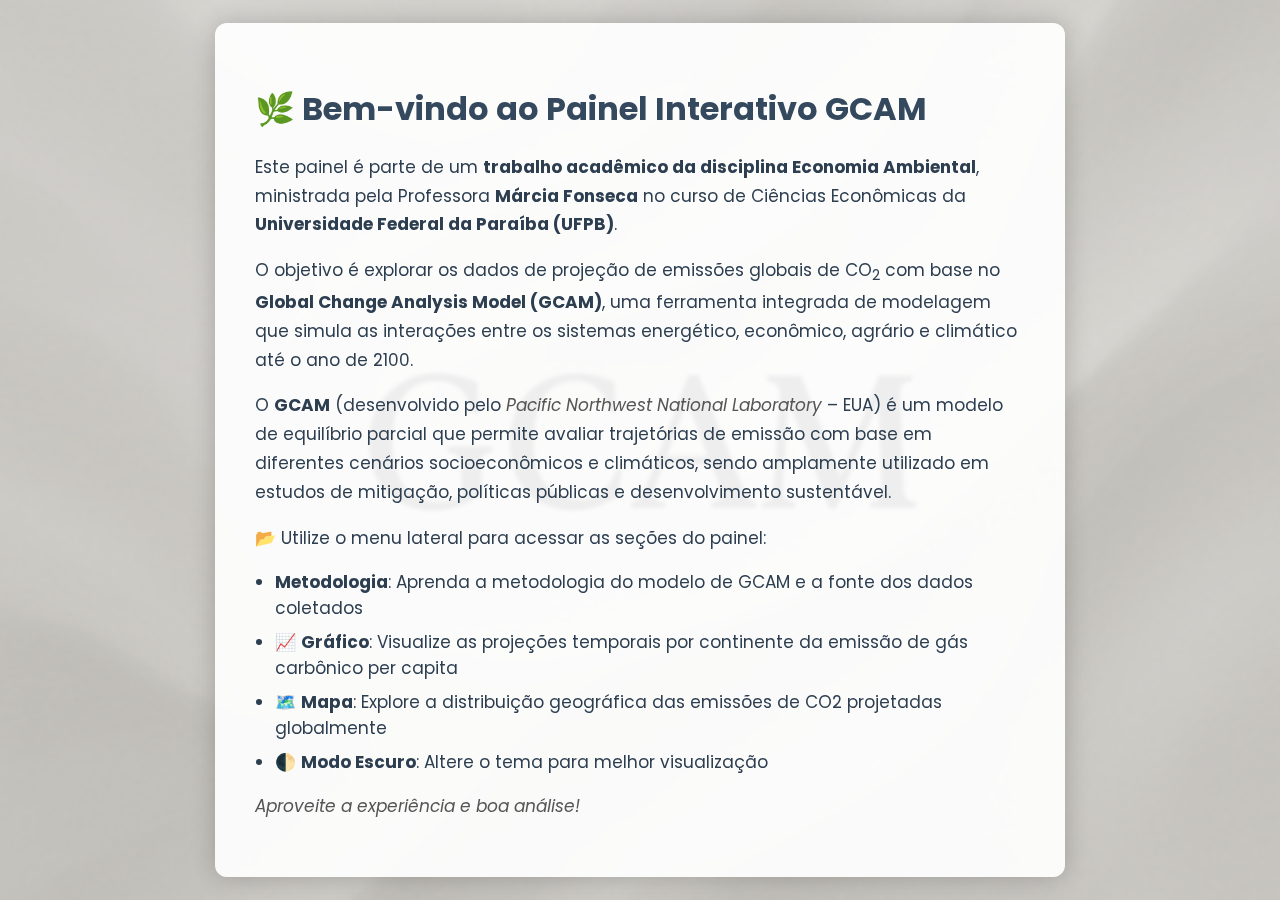
<file: apresentacao.html>
<!DOCTYPE html>
<html lang="pt-BR">
<head>
  <meta charset="UTF-8" />
  <title data-i18n="presentation">Apresentação</title>
  <link href="https://fonts.googleapis.com/css2?family=Poppins:wght@400;600&display=swap" rel="stylesheet">

  <style>
    * {
      box-sizing: border-box;
    }

    body {
      font-family: 'Poppins', sans-serif;
      margin: 0;
      padding: 0;
      color: #2c3e50;
      background-image: url('gcam.png');
      background-size: cover;
      background-position: center;
      background-repeat: no-repeat;
      min-height: 100vh;
      backdrop-filter: brightness(0.9) blur(2px); /* leve escurecimento + blur */
      display: flex;
      align-items: center;
      justify-content: center;
    }

    .container {
      background-color: rgba(255, 255, 255, 0.92);
      padding: 40px;
      max-width: 850px;
      border-radius: 12px;
      box-shadow: 0 0 25px rgba(0, 0, 0, 0.2);
    }

    h1 {
      color: #34495e;
      margin-bottom: 20px;
      font-size: 32px;
    }

    p {
      line-height: 1.7;
      font-size: 17px;
      margin-bottom: 16px;
    }

    ul {
      margin-top: 10px;
      font-size: 17px;
      padding-left: 20px;
    }

    li {
      margin-bottom: 8px;
    }

    strong {
      color: #2c3e50;
    }

    em {
      color: #555;
    }

    @media (max-width: 768px) {
      .container {
        padding: 25px;
        margin: 20px;
      }

      h1 {
        font-size: 24px;
      }

      p, ul {
        font-size: 15px;
      }
    }
  </style>
</head>
<body>
  <div class="container">
    <h1 data-i18n="welcomePanel">🌿 Bem-vindo ao Painel Interativo GCAM</h1>

    <p data-i18n="introText">
      Este painel é parte de um <strong>trabalho acadêmico da disciplina Economia Ambiental</strong>,
      ministrada pela Professora <strong>Márcia Fonseca</strong> no curso de Ciências Econômicas da
      <strong>Universidade Federal da Paraíba (UFPB)</strong>.
    </p>

    <p data-i18n="objectiveText">
      O objetivo é explorar os dados de projeção de emissões globais de CO<sub>2</sub> com base no
      <strong>Global Change Analysis Model (GCAM)</strong>, uma ferramenta integrada de modelagem que
      simula as interações entre os sistemas energético, econômico, agrário e climático até o ano de 2100.
    </p>

    <p data-i18n="gcamDescription">
      O <strong>GCAM</strong> (desenvolvido pelo <em>Pacific Northwest National Laboratory</em> – EUA) é um modelo de equilíbrio parcial
      que permite avaliar trajetórias de emissão com base em diferentes cenários socioeconômicos e climáticos, sendo amplamente
      utilizado em estudos de mitigação, políticas públicas e desenvolvimento sustentável.
    </p>

    <p data-i18n="menuInstruction">📂 Utilize o menu lateral para acessar as seções do painel:</p>
    <ul>
      <li data-i18n="methodologyItem"> <strong>Metodologia</strong>: Aprenda a metodologia do modelo de GCAM e a fonte dos dados coletados</li>
      <li data-i18n="graphItem">📈 <strong>Gráfico</strong>: Visualize as projeções temporais por continente da emissão de gás carbônico per capita</li>
      <li data-i18n="mapItem">🗺️ <strong>Mapa</strong>: Explore a distribuição geográfica das emissões de CO2 projetadas globalmente</li>
      <li data-i18n="darkModeItem">🌓 <strong>Modo Escuro</strong>: Altere o tema para melhor visualização</li>
    </ul>

    <p data-i18n="enjoyText"><em>Aproveite a experiência e boa análise!</em></p>
  </div>

  <script>
    // Sistema de internacionalização
    const translations = {
      pt: {
        presentation: "Apresentação",
        welcomePanel: "🌿 Bem-vindo ao Painel Interativo GCAM",
        introText: 'Este painel é parte de um <strong>trabalho acadêmico da disciplina Economia Ambiental</strong>, ministrada pela Professora <strong>Márcia Fonseca</strong> no curso de Ciências Econômicas da <strong>Universidade Federal da Paraíba (UFPB)</strong>.',
        objectiveText: 'O objetivo é explorar os dados de projeção de emissões globais de CO<sub>2</sub> com base no <strong>Global Change Analysis Model (GCAM)</strong>, uma ferramenta integrada de modelagem que simula as interações entre os sistemas energético, econômico, agrário e climático até o ano de 2100.',
        gcamDescription: 'O <strong>GCAM</strong> (desenvolvido pelo <em>Pacific Northwest National Laboratory</em> – EUA) é um modelo de equilíbrio parcial que permite avaliar trajetórias de emissão com base em diferentes cenários socioeconômicos e climáticos, sendo amplamente utilizado em estudos de mitigação, políticas públicas e desenvolvimento sustentável.',
        menuInstruction: "📂 Utilize o menu lateral para acessar as seções do painel:",
        methodologyItem: "<strong>Metodologia</strong>: Aprenda a metodologia do modelo de GCAM e a fonte dos dados coletados",
        graphItem: "📈 <strong>Gráfico</strong>: Visualize as projeções temporais por continente da emissão de gás carbônico per capita",
        mapItem: "🗺️ <strong>Mapa</strong>: Explore a distribuição geográfica das emissões de CO2 projetadas globalmente",
        darkModeItem: "🌓 <strong>Modo Escuro</strong>: Altere o tema para melhor visualização",
        enjoyText: "<em>Aproveite a experiência e boa análise!</em>"
      },
      en: {
        presentation: "Presentation",
        welcomePanel: "🌿 Welcome to the GCAM Interactive Dashboard",
        introText: 'This dashboard is part of an <strong>academic work for the Environmental Economics course</strong>, taught by Professor <strong>Márcia Fonseca</strong> in the Economics program at <strong>Federal University of Paraíba (UFPB)</strong>.',
        objectiveText: 'The objective is to explore global CO<sub>2</sub> emission projection data based on the <strong>Global Change Analysis Model (GCAM)</strong>, an integrated modeling tool that simulates interactions between energy, economic, agricultural, and climate systems until the year 2100.',
        gcamDescription: 'The <strong>GCAM</strong> (developed by <em>Pacific Northwest National Laboratory</em> – USA) is a partial equilibrium model that allows evaluating emission trajectories based on different socioeconomic and climate scenarios, being widely used in mitigation studies, public policies, and sustainable development.',
        menuInstruction: "📂 Use the side menu to access the dashboard sections:",
        methodologyItem: "<strong>Methodology</strong>: Learn about the GCAM model methodology and data sources",
        graphItem: "📈 <strong>Graph</strong>: View temporal projections of per capita carbon dioxide emissions by continent",
        mapItem: "🗺️ <strong>Map</strong>: Explore the geographic distribution of projected global CO2 emissions",
        darkModeItem: "🌓 <strong>Dark Mode</strong>: Change the theme for better visualization",
        enjoyText: "<em>Enjoy the experience and have a good analysis!</em>"
      }
    };

    function updateTexts() {
      const elements = document.querySelectorAll('[data-i18n]');
      const currentLanguage = localStorage.getItem('preferredLanguage') || 'pt';
      
      elements.forEach(element => {
        const key = element.getAttribute('data-i18n');
        if (translations[currentLanguage][key]) {
          element.innerHTML = translations[currentLanguage][key];
        }
      });

      // Atualiza o atributo lang do HTML
      document.documentElement.lang = currentLanguage;
    }

    // Carrega a preferência de idioma ao iniciar
    document.addEventListener('DOMContentLoaded', updateTexts);
  </script>
</body>
</html>
</file>
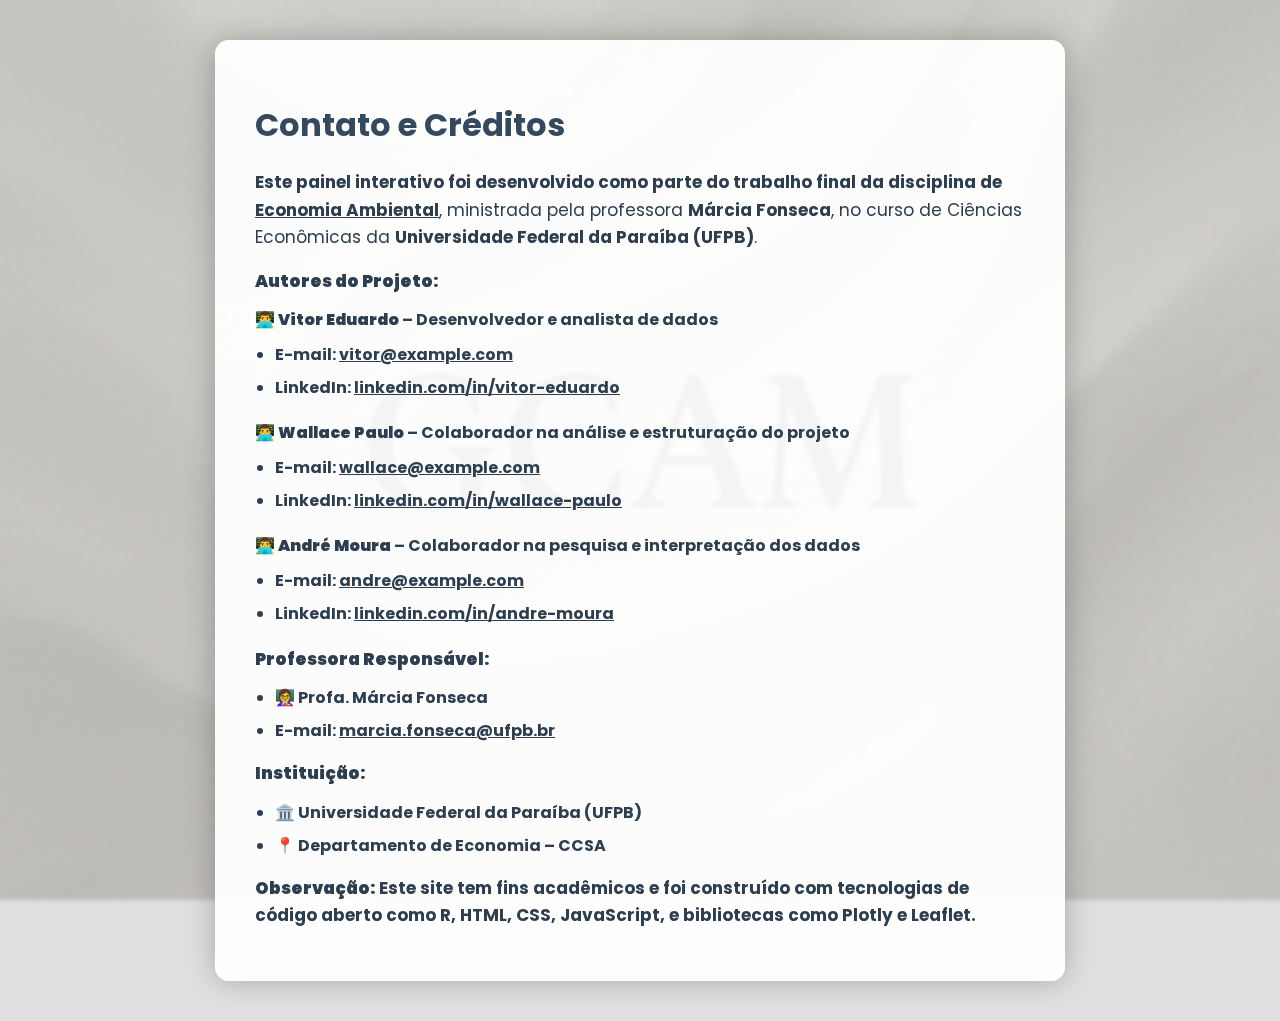
<file: contato.html>
<!DOCTYPE html>
<html lang="pt-BR">
<head>
  <meta charset="UTF-8" />
  <title data-i18n="contact">Contato</title>
  <link href="https://fonts.googleapis.com/css2?family=Poppins:wght@400;600&display=swap" rel="stylesheet">
  <style>
    * {
      box-sizing: border-box;
    }

    body {
      margin: 0;
      padding: 0;
      font-family: 'Poppins', sans-serif;
      background-image: url('gcam.png');
      background-size: cover;
      background-position: center;
      background-attachment: fixed;
      color: #2c3e50;
    }

    .overlay {
      backdrop-filter: brightness(0.88) blur(2px);
      min-height: 100vh;
      padding: 40px;
      display: flex;
      justify-content: center;
      align-items: center;
    }

    .container {
      background-color: rgba(255, 255, 255, 0.95);
      padding: 40px;
      max-width: 850px;
      width: 100%;
      border-radius: 14px;
      box-shadow: 0 0 30px rgba(0, 0, 0, 0.25);
      animation: fadeIn 0.6s ease-out;
    }

    h1 {
      color: #34495e;
      margin-bottom: 20px;
    }

    p {
      font-size: 17px;
      line-height: 1.6;
      margin-bottom: 12px;
    }

    ul {
      margin-top: 10px;
      padding-left: 20px;
    }

    li {
      margin-bottom: 8px;
    }

    a {
      color: #2c3e50;
      text-decoration: underline;
    }

    .autor {
      margin-bottom: 20px;
    }

    @keyframes fadeIn {
      from { opacity: 0; transform: translateY(20px); }
      to { opacity: 1; transform: translateY(0); }
    }

    @media (max-width: 768px) {
      .container {
        padding: 25px;
      }

      p {
        font-size: 16px;
      }
    }
  </style>
</head>
<body>
  <div class="overlay">
    <div class="container">
      <h1 data-i18n="contactCredits">📬 Contato e Créditos</h1>

      <p data-i18n="projectInfo"><strong>Este painel interativo foi desenvolvido como parte do trabalho final da disciplina de Economia Ambiental, ministrada pela professora <strong>Márcia Fonseca</strong>, no curso de Ciências Econômicas da <strong>Universidade Federal da Paraíba (UFPB)</strong>.</p>

      <p data-i18n="projectAuthors"><strong>Autores do Projeto:</strong></p>

      <div class="autor">
        <span data-i18n="authorVitor"><strong>👨‍💻 Victor Eduardo</strong> – Desenvolvedor front e back-end</span>
        <ul>
          <li data-i18n="email"> E-mail: <a href="mailto:vitor@example.com">vitoreduare@gmail.com.com</a></li>
          <li data-i18n="linkedin"> LinkedIn: <a href="https://www.linkedin.com/in/victor-eduardo-b77615199/" target="_blank">linkedin.com/in/victor-eduardo</a></li>
        </ul>
      </div>

      <div class="autor">
        <span data-i18n="authorWallace"><strong>👨‍💻 Wallace Paulo</strong> – Analista de dados e estruturador do projeto</span>
        <ul>
          <li data-i18n="emailWallace"> E-mail: <a href="mailto:wallacepaulo2013@gmail.com">wallacepaulo2013@gmail.com</a></li>
          <li data-i18n="linkedinWallace"> LinkedIn: <a href="https://www.linkedin.com/in/wallace-paulo" target="_blank">linkedin.com/in/wallace-paulo</a></li>
        </ul>
      </div>

      <div class="autor">
        <span data-i18n="authorAndre"><strong>👨‍💻 André Moura</strong> – Colaborador na pesquisa e interpretação dos dados</span>
        <ul>
          <li data-i18n="emailAndre"> E-mail: <a href="mouraandre28@gmail.com">mouraandre28@gmail.com</a></li>
          <li data-i18n="linkedinAndre"> LinkedIn: <a href="https://www.linkedin.com/in/andre-moura7/" target="_blank">linkedin.com/in/andre-moura7</a></li>
        </ul>
      </div>

      <p data-i18n="professor(a)"><strong>Professora Responsável:</strong></p>
      <ul>
        <li data-i18n="professorName">👩‍🏫 Profa. Márcia Fonseca</li>
        <li data-i18n="professorEmail"> E-mail: <a href="mailto:mbfmarcia@ccsa.ufpb.br">mbfmarcia@ccsa.ufpb.br</a></li>
      </ul>

      <p data-i18n="institution"><strong>Instituição:</strong></p>
      <ul>
        <li data-i18n="university">🏛️ Universidade Federal da Paraíba - UFPB</li>
        <li data-i18n="department">📍 Departamento de Economia – CCSA</li>
      </ul>

      <p data-i18n="note"><strong>Observação:</strong> Este site tem fins acadêmicos e foi construído com tecnologias de código aberto como R, HTML, CSS, JavaScript, e bibliotecas como Plotly e Leaflet.</p>
    </div>
  </div>

  <script>
    // Sistema de internacionalização
    const translations = {
      pt: {
        contact: "Contato",
        contactCredits: " Contato e Créditos",
        projectInfo: "<strong>Este painel interativo foi desenvolvido como parte do trabalho final da disciplina de <u>Economia Ambiental</u></strong>, ministrada pela professora <strong>Márcia Fonseca</strong>, no curso de Ciências Econômicas da <strong>Universidade Federal da Paraíba (UFPB)</strong>.",
        projectAuthors: "<strong>Autores do Projeto:</strong>",
        authorVitor: "<strong>👨‍💻 Vitor Eduardo</strong> – Desenvolvedor e analista de dados",
        email: " E-mail: <a href='mailto:vitor@example.com'>vitor@example.com</a>",
        linkedin: " LinkedIn: <a href='https://www.linkedin.com/in/vitor-eduardo' target='_blank'>linkedin.com/in/vitor-eduardo</a>",
        authorWallace: "<strong>👨‍💻 Wallace Paulo</strong> – Colaborador na análise e estruturação do projeto",
        emailWallace: " E-mail: <a href='mailto:wallace@example.com'>wallace@example.com</a>",
        linkedinWallace: " LinkedIn: <a href='https://www.linkedin.com/in/wallace-paulo' target='_blank'>linkedin.com/in/wallace-paulo</a>",
        phoneWallace: " Telefone: (83) 9 8888-8888",
        authorAndre: "<strong>👨‍💻 André Moura</strong> – Colaborador na pesquisa e interpretação dos dados",
        emailAndre: " E-mail: <a href='mailto:andre@example.com'>andre@example.com</a>",
        linkedinAndre: " LinkedIn: <a href='https://www.linkedin.com/in/andre-moura' target='_blank'>linkedin.com/in/andre-moura</a>",
        phoneAndre: " Telefone: (83) 9 7777-7777",
        professor: "<strong>Professora Responsável:</strong>",
        professorName: "👩‍🏫 Profa. Márcia Fonseca",
        professorEmail: " E-mail: <a href='mailto:marcia.fonseca@ufpb.br'>marcia.fonseca@ufpb.br</a>",
        institution: "<strong>Instituição:</strong>",
        university: "🏛️ Universidade Federal da Paraíba (UFPB)",
        department: "📍 Departamento de Economia – CCSA",
        note: "<strong>Observação:</strong> Este site tem fins acadêmicos e foi construído com tecnologias de código aberto como R, HTML, CSS, JavaScript, e bibliotecas como Plotly e Leaflet."
      },
      en: {
        contact: "Contact",
        contactCredits: " Contact and Credits",
        projectInfo: "<strong>This interactive dashboard was developed as part of the final project for the <u>Environmental Economics</u> course</strong>, taught by Professor <strong>Márcia Fonseca</strong>, in the Economics program at <strong>Federal University of Paraíba (UFPB)</strong>.",
        projectAuthors: "<strong>Project Authors:</strong>",
        authorVitor: "<strong>👨‍💻 Vitor Eduardo</strong> – Developer and Data Analyst",
        email: " Email: <a href='mailto:vitor@example.com'>vitor@example.com</a>",
        linkedin: " LinkedIn: <a href='https://www.linkedin.com/in/vitor-eduardo' target='_blank'>linkedin.com/in/vitor-eduardo</a>",
        authorWallace: "<strong>👨‍💻 Wallace Paulo</strong> – Project Analysis and Structure Collaborator",
        emailWallace: " Email: <a href='mailto:wallace@example.com'>wallace@example.com</a>",
        linkedinWallace: " LinkedIn: <a href='https://www.linkedin.com/in/wallace-paulo' target='_blank'>linkedin.com/in/wallace-paulo</a>",
        authorAndre: "<strong>👨‍💻 André Moura</strong> – Research and Data Interpretation Collaborator",
        emailAndre: " Email: <a href='mailto:andre@example.com'>andre@example.com</a>",
        linkedinAndre: " LinkedIn: <a href='https://www.linkedin.com/in/andre-moura' target='_blank'>linkedin.com/in/andre-moura</a>",
        professor: "<strong>Responsible Professor:</strong>",
        professorName: "👩‍🏫 Prof. Márcia Fonseca",
        professorEmail: "📧 Email: <a href='mailto:marcia.fonseca@ufpb.br'>marcia.fonseca@ufpb.br</a>",
        institution: "<strong>Institution:</strong>",
        university: "🏛️ Federal University of Paraíba (UFPB)",
        department: "📍 Department of Economics – CCSA",
        note: "<strong>Note:</strong> This website has academic purposes and was built with open source technologies such as R, HTML, CSS, JavaScript, and libraries like Plotly and Leaflet."
      }
    };

    function updateTexts() {
      const elements = document.querySelectorAll('[data-i18n]');
      const currentLanguage = localStorage.getItem('preferredLanguage') || 'pt';
      
      elements.forEach(element => {
        const key = element.getAttribute('data-i18n');
        if (translations[currentLanguage][key]) {
          element.innerHTML = translations[currentLanguage][key];
        }
      });

      // Atualiza o atributo lang do HTML
      document.documentElement.lang = currentLanguage;
    }

    // Carrega a preferência de idioma ao iniciar
    document.addEventListener('DOMContentLoaded', updateTexts);
  </script>
</body>
</html>
</file>
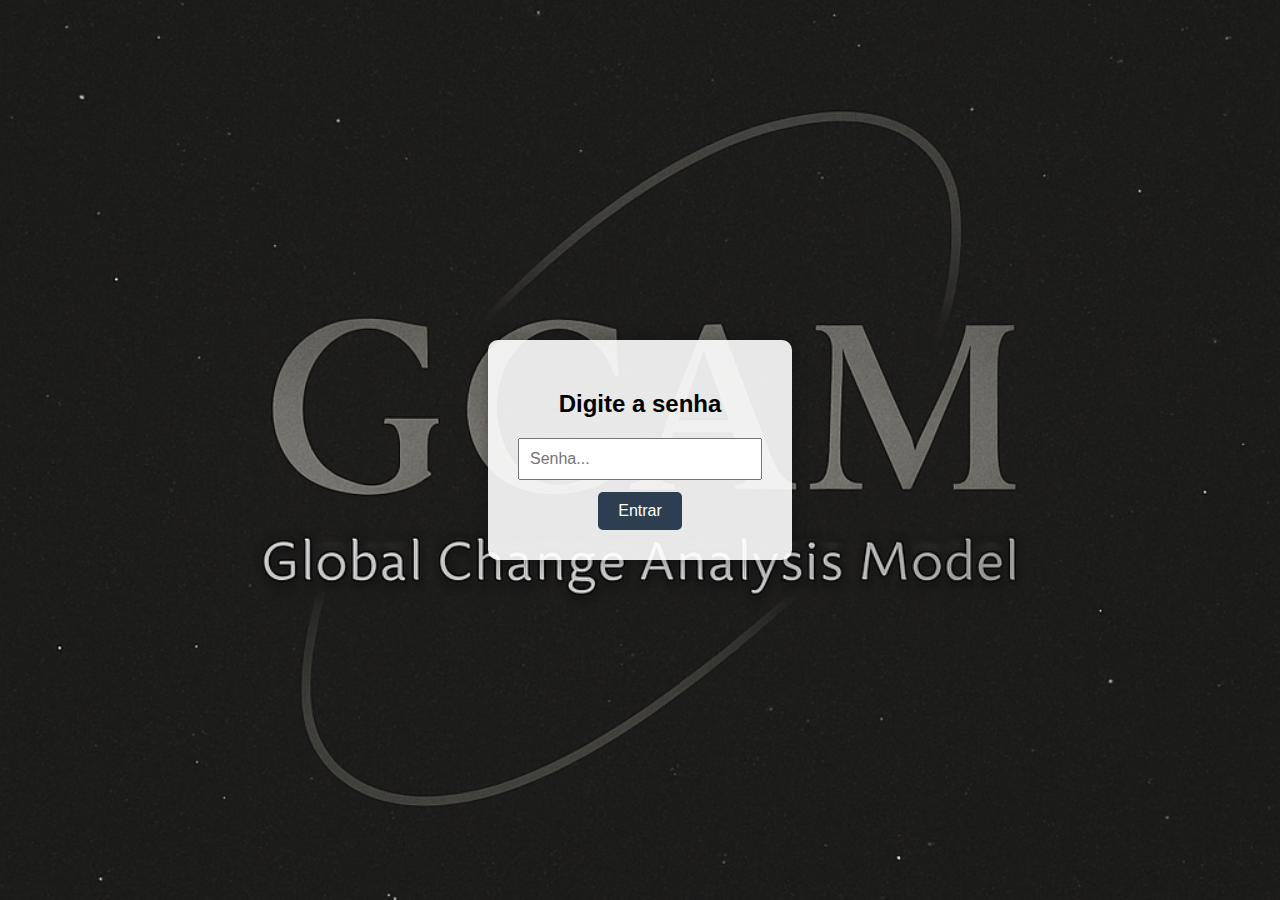
<file: login.html>
<!DOCTYPE html>
<html lang="pt-BR">
<head>
  <meta charset="UTF-8">
  <title>Mapa Protegido</title>
  <style>
    html, body {
      margin: 0;
      padding: 0;
      height: 100%;
      font-family: Arial, sans-serif;
    }

    .bg {
      background-image: url('quantum.png'); /* Sua imagem de fundo */
      background-size: cover;
      background-position: center;
      height: 100vh;
      width: 100vw;
      display: flex;
      justify-content: center;
      align-items: center;
    }

    .login-box {
      background-color: rgba(255, 255, 255, 0.9);
      padding: 30px;
      border-radius: 10px;
      text-align: center;
      box-shadow: 0 0 15px rgba(0,0,0,0.3);
    }

    input[type="password"] {
      padding: 10px;
      width: 220px;
      font-size: 16px;
      margin-bottom: 12px;
    }

    button {
      padding: 10px 20px;
      font-size: 16px;
      background-color: #2c3e50;
      color: white;
      border: none;
      border-radius: 5px;
      cursor: pointer;
    }

    button:hover {
      background-color: #34495e;
    }
  </style>
</head>
<body>

  <div class="bg">
    <div class="login-box">
      <h2>Digite a senha</h2>
      <input type="password" id="senhaInput" placeholder="Senha..." />
      <br>
      <button onclick="verificarSenha()">Entrar</button>
    </div>
  </div>

  <script>
    function verificarSenha() {
      var senha = document.getElementById("senhaInput").value;
      if (senha === "ambientalgcam") {
        window.location.href = "GCAM_ECONOMIA_AMBIENTAL5.html"; // nome do mapa salvo
      } else {
        alert("Senha incorreta. Acesso negado!");
      }
    }
  </script>

</body>
</html>
</file>
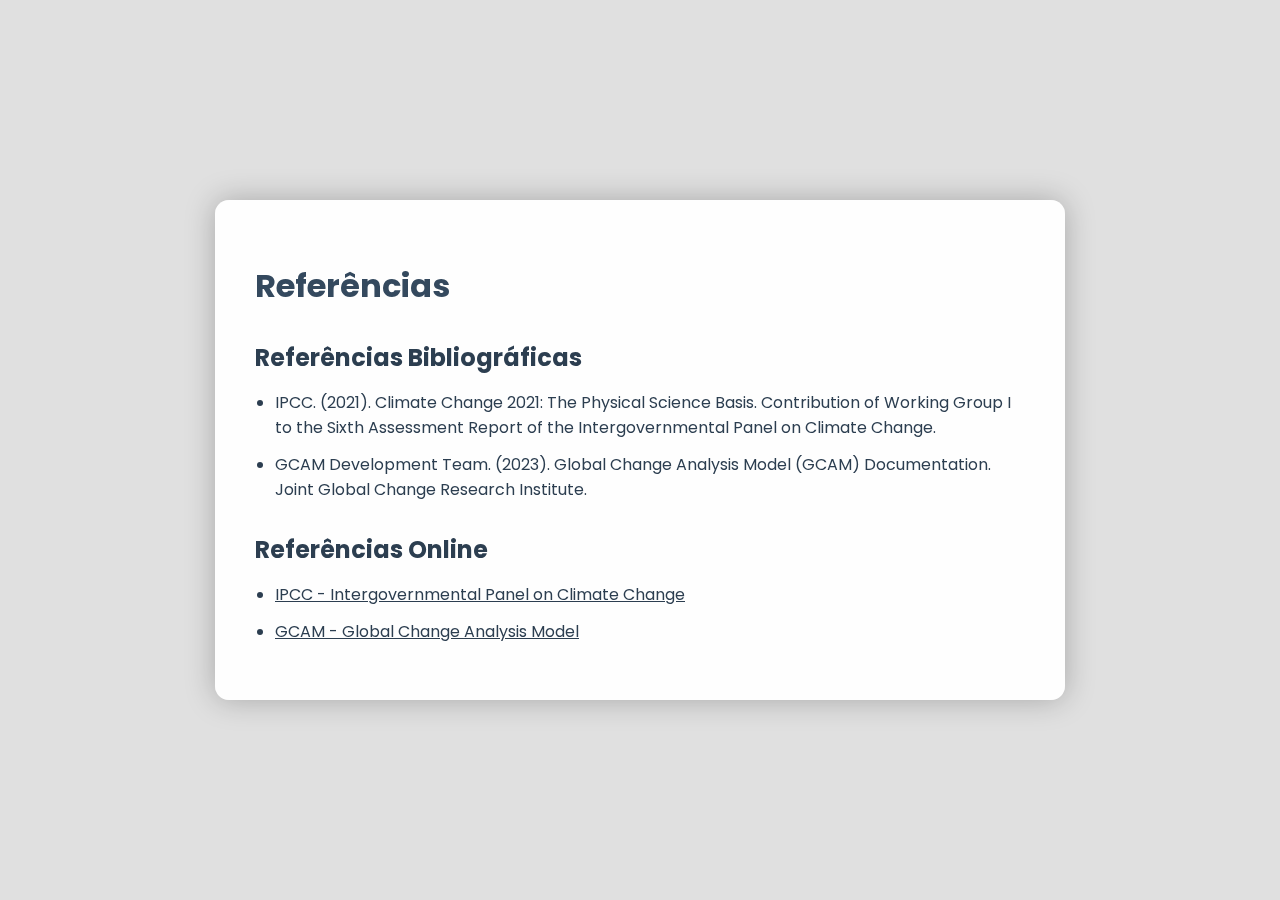
<file: referencia.html>
<!DOCTYPE html>
<html lang="pt-BR">
<head>
    <meta charset="UTF-8">
    <meta name="viewport" content="width=device-width, initial-scale=1.0">
    <title data-i18n="references">Referências</title>
    <link href="https://fonts.googleapis.com/css2?family=Poppins:wght@400;600&display=swap" rel="stylesheet">
    <style>
        * { box-sizing: border-box; }
        body {
            margin: 0;
            padding: 0;
            font-family: 'Poppins', sans-serif;
            background-image: url('gcam.png');
            background-size: cover;
            background-position: center;
            background-attachment: fixed;
            color: #2c3e50;
            background: transparent !important;
        }
        .overlay {
            backdrop-filter: brightness(0.88) blur(2px);
            min-height: 100vh;
            padding: 40px;
            display: flex;
            justify-content: center;
            align-items: center;
        }
        .container {
            background-color: rgba(255, 255, 255, 0.95);
            padding: 40px;
            max-width: 850px;
            width: 100%;
            border-radius: 14px;
            box-shadow: 0 0 30px rgba(0, 0, 0, 0.25);
            animation: fadeIn 0.6s ease-out;
        }
        h1 {
            color: #34495e;
            margin-bottom: 20px;
        }
        h2 {
            color: #2c3e50;
            margin-top: 30px;
            margin-bottom: 15px;
        }
        ul {
            margin-top: 10px;
            padding-left: 20px;
        }
        li {
            margin-bottom: 12px;
            font-size: 16px;
        }
        a {
            color: #2c3e50;
            text-decoration: underline;
        }
        @keyframes fadeIn {
            from { opacity: 0; transform: translateY(20px); }
            to { opacity: 1; transform: translateY(0); }
        }
        @media (max-width: 768px) {
            .container { padding: 25px; }
            li { font-size: 15px; }
        }
    </style>
</head>
<body>
    <div class="overlay">
        <div class="container">
            <h1 data-i18n="references">Referências</h1>
            <h2 data-i18n="bibliographicReferences">Referências Bibliográficas</h2>
            <ul>
                <li>IPCC. (2021). Climate Change 2021: The Physical Science Basis. Contribution of Working Group I to the Sixth Assessment Report of the Intergovernmental Panel on Climate Change.</li>
                <li>GCAM Development Team. (2023). Global Change Analysis Model (GCAM) Documentation. Joint Global Change Research Institute.</li>
            </ul>
            <h2 data-i18n="onlineReferences">Referências Online</h2>
            <ul>
                <li><a href="https://www.ipcc.ch" target="_blank">IPCC - Intergovernmental Panel on Climate Change</a></li>
                <li><a href="https://www.globalchange.umd.edu/gcam" target="_blank">GCAM - Global Change Analysis Model</a></li>
            </ul>
        </div>
    </div>
    <script>
        // Sistema de internacionalização
        const translations = {
            pt: {
                references: "Referências",
                bibliographicReferences: "Referências Bibliográficas",
                onlineReferences: "Referências Online"
            },
            en: {
                references: "References",
                bibliographicReferences: "Bibliographic References",
                onlineReferences: "Online References"
            }
        };
        function updateTexts() {
            const elements = document.querySelectorAll('[data-i18n]');
            const currentLanguage = localStorage.getItem('preferredLanguage') || 'pt';
            elements.forEach(element => {
                const key = element.getAttribute('data-i18n');
                if (translations[currentLanguage][key]) {
                    element.textContent = translations[currentLanguage][key];
                }
            });
            document.documentElement.lang = currentLanguage;
        }
        document.addEventListener('DOMContentLoaded', updateTexts);
    </script>
</body>
</html>
</file>
